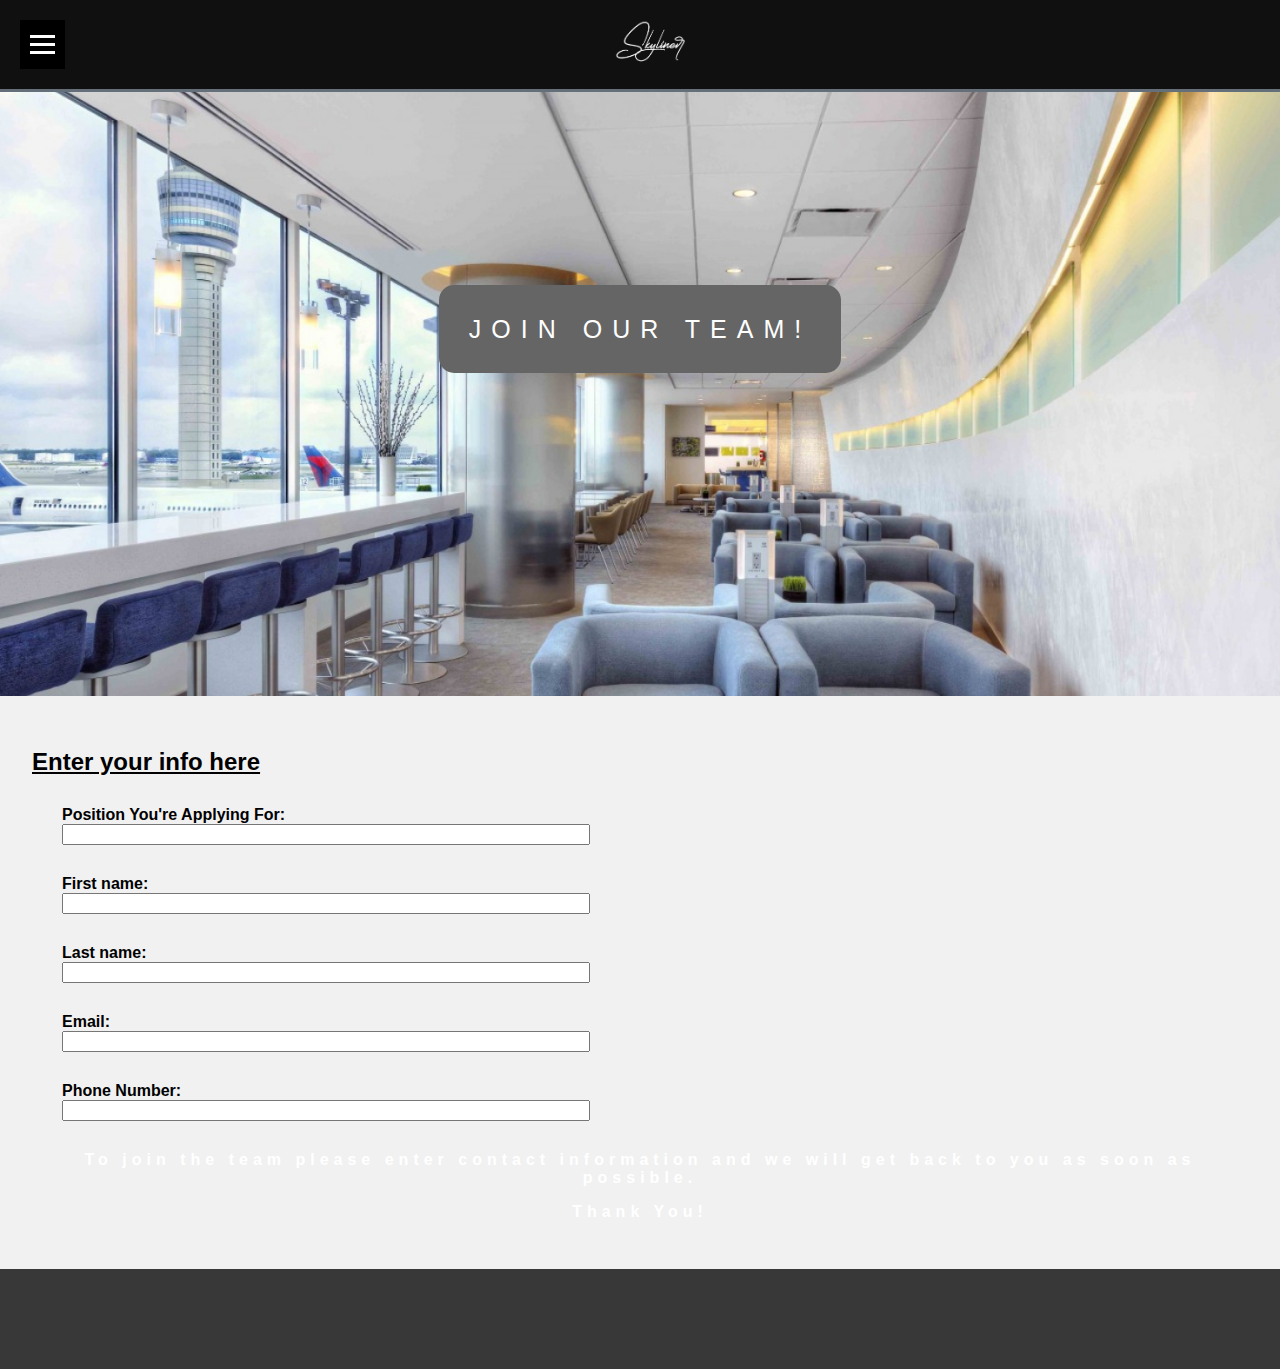
<file: FBLA Project - Skyliner/jobs.html>
<!DOCTYPE html>
  <html>
    <head>
      <title>Job Application</title>
        <meta name="viewport" content="width=device-width, initial-scale=1">
        <link rel = "stylesheet" type="text/css" href="Skyliner\stylesheet.css" />  
    </head>

    <body height = 1000px>
          

          <!--Navigation Bar-->
              <div id="navbar">
                <a href="#home"><button class="openbtn" onclick="openNav()">
              <div id="menuicon"></div>
              <div id="menuicon"></div>
              <div id="menuicon"></div>
                    </button>  </a>
                <div class="topnav-centered">
                  <a href="C:\Users\Teapot\Documents\My Web Sites\index.html" class="active"><img width=70px src="skylinerwhite.png"></a>
                </div>
              </div>

                <!--Careers-->
              <div style = "background-color:rgb(101, 111, 121); text-align: center; padding:10px; text-align: justify;">
                
              <br>
              <br>
              <br>
              <br>
                  
              </div>

              <div class = "jobParallax" style = "text-align: center; padding:2px; text-align: justify;"></div>

              <div class = "captionJobs">
                  <span class = "border"> JOIN OUR TEAM! </span>
                </div>
              </div>

                <!--Textbox input-->
              <div style= "padding: 2.5%;"class = formsInput >
                <h2 style = "text-decoration: underline;">Enter your info here </h2>
                  <form>
                      
                      <div style = "margin: 30px;" class = "forms">
                          <strong> Position You're Applying For:</strong><br>
                          <input style = "width: 45%" type="text" name="position"> 
                        </div>

                    <div style = "margin: 30px;" class="forms">
                        <strong>First name:</strong><br>
                        <input style = "width: 45%" type="text" name="firstname"><br>
                    </div>

                    <div style = "margin: 30px;" class = "forms" >
                        <strong> Last name: </strong><br>
                        <input style = "width: 45%" type="text" name="lastname"><br>
                    </div>

                    <div style = "margin: 30px;" class = "forms" >
                        <strong>Email:</strong> <br>
                        <input style = "width: 45%" type="email" name="email"> 
                    </div>

                    <div style = "margin: 30px;" class = "forms" >
                        <strong> Phone Number:</strong><br>
                        <input style = "width: 45%" type="text" name="Phone"> 
                      </div>

                  </form>

                <p class="text_style_jobs"><strong>To join the team please enter contact information 
                  and we will get back to you as soon as possible.</strong> </p>
                <p class = "text_style_jobs"><strong>Thank You!</strong></p>
              </div>

              <div style = "background-color: rgb(56, 56, 56); text-align: center; padding: 50px 80px; text-align: justify;"> 
                          
                </div>
             
              

          <!--Side Menu-->
              <div id="mySidepanel" class="sidepanel">
                <a href="javascript:void(0)" class="closebtn" onclick="closeNav()">&times;</a>
                <a href="C:\Users\Teapot\Documents\My Web Sites\index.html"><img height=15px; src=home.png> Home</a>
                <a href="C:\Users\Teapot\Documents\My Web Sites\tickets.html"><img height=15px; src=ticket.png> Tickets</a>
                <a href="C:\Users\Teapot\Documents\My Web Sites\jobs.html"><img height=15px; src=briefcase.png> Jobs</a>
                <a href="C:\Users\Teapot\Documents\My Web Sites\rewards.html"><img height=15px; src=debitcard.png> Rewards</a>
                <a href="C:\Users\Teapot\Documents\My Web Sites\social.html"><img height=15px; src=hashtag.png> Social</a>
              </div>

                <!--Special Effects-->
                <script>
                 
                  function openNav() {
                    document.getElementById("mySidepanel").style.width = "130px";
                  }
  
                  function closeNav() {
                    document.getElementById("mySidepanel").style.width = "0";
                  }
                  </script>
    </body>
  </html>
</file>
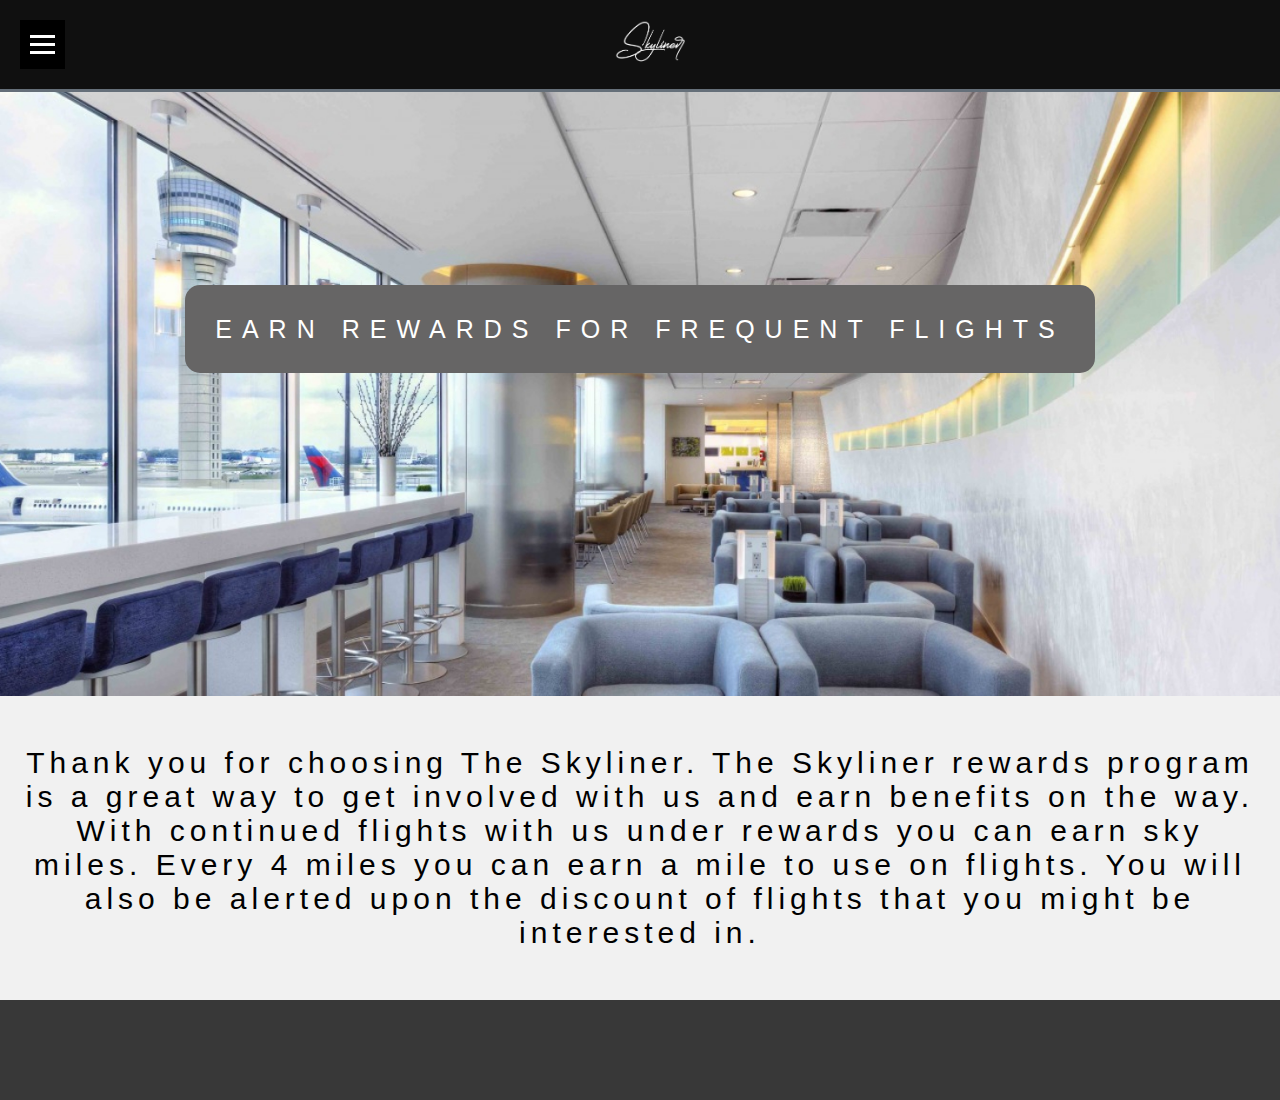
<file: FBLA Project - Skyliner/rewards.html>
<!DOCTYPE html>
  <html>
    <head>
      <title>Skymiles</title>
        <meta name="viewport" content="width=device-width, initial-scale=1">
        <link rel = "stylesheet" type="text/css" href="Skyliner\stylesheet.css" />  
    </head>

    <body>

          <!--Navigation Bar-->
          <div id="navbar">
              <a href="#home"><button class="openbtn" onclick="openNav()">
            <div id="menuicon"></div>
            <div id="menuicon"></div>
            <div id="menuicon"></div>
                  </button>  </a>
              <div class="topnav-centered">
                <a href="C:\Users\Teapot\Documents\My Web Sites\index.html" class="active"><img width=70px src="skylinerwhite.png"></a>
              </div>
            </div>

              <!--Careers-->
            <div style = "background-color:rgb(101, 111, 121); text-align: center; padding:10px; text-align: justify;">
              
            <br>
            <br>
            <br>
            <br>
                
            </div>

            <div class = "jobParallax" style = "text-align: center; padding:2px; text-align: justify;"></div>

            <div class = "captionJobs">
                <span class = "border"> EARN REWARDS FOR FREQUENT FLIGHTS </span>
              </div>
            </div>

              
            </div>

            <p style="color: black; font-size: 30px; padding: 20px;"class="text_style_jobs">Thank you for choosing The Skyliner. The Skyliner rewards program is a great 
              way to get involved with us and earn benefits on the way. With continued flights
               with us under rewards you can earn sky miles. Every 4 miles you can earn a 
               mile to use on flights. You will also be alerted upon the discount of flights 
               that you might be interested in.</p>

            <div style = "background-color: rgb(56, 56, 56); text-align: center; padding: 50px 80px; text-align: justify;"> 
                        
              </div>
           
            

        <!--Side Menu-->
            <div id="mySidepanel" class="sidepanel">
              <a href="javascript:void(0)" class="closebtn" onclick="closeNav()">&times;</a>
              <a href="C:\Users\Teapot\Documents\My Web Sites\index.html"><img height=15px; src=home.png> Home</a>
              <a href="C:\Users\Teapot\Documents\My Web Sites\tickets.html"><img height=15px; src=ticket.png> Tickets</a>
              <a href="C:\Users\Teapot\Documents\My Web Sites\jobs.html"><img height=15px; src=briefcase.png> Jobs</a>
              <a href="C:\Users\Teapot\Documents\My Web Sites\rewards.html"><img height=15px; src=debitcard.png> Rewards</a>
              <a href="C:\Users\Teapot\Documents\My Web Sites\social.html"><img height=15px; src=hashtag.png> Social</a>
            </div>

      
          <!--Special Effects-->
                <script>
                var prevScrollpos = window.pageYOffset;
                window.onscroll = function() {
                var currentScrollPos = window.pageYOffset;
                  if (prevScrollpos > currentScrollPos) {
                    document.getElementById("navbar").style.top = "0";
                  } else {
                    document.getElementById("navbar").style.top = "-70px";
                  }
                  prevScrollpos = currentScrollPos;
                }

                function openNav() {
                  document.getElementById("mySidepanel").style.width = "130px";
                }

                function closeNav() {
                  document.getElementById("mySidepanel").style.width = "0";
                }
                </script>

    </body>
  </html>
</file>
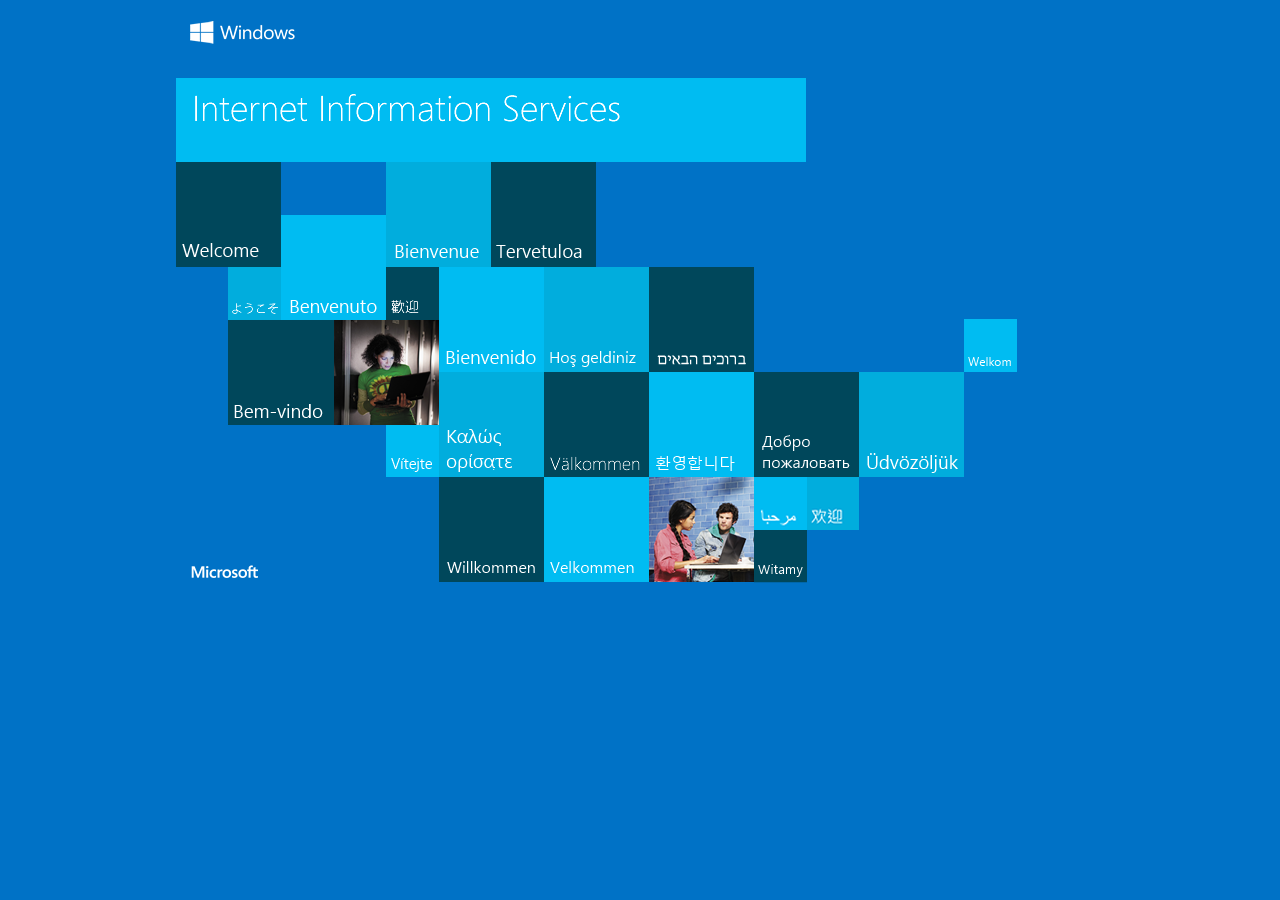
<file: FBLA Project - Skyliner/Skyliner/iisstart.htm>
<!DOCTYPE html PUBLIC "-//W3C//DTD XHTML 1.0 Strict//EN" "http://www.w3.org/TR/xhtml1/DTD/xhtml1-strict.dtd">
<html xmlns="http://www.w3.org/1999/xhtml">
<head>
<meta http-equiv="Content-Type" content="text/html; charset=iso-8859-1" />
<title>IIS Windows</title>
<style type="text/css">
<!--
body {
	color:#000000;
	background-color:#0072C6;
	margin:0;
}

#container {
	margin-left:auto;
	margin-right:auto;
	text-align:center;
	}

a img {
	border:none;
}

-->
</style>
</head>
<body>
<div id="container">
<a href="http://go.microsoft.com/fwlink/?linkid=66138&amp;clcid=0x409"><img src="iis.png" alt="IIS" width="960" height="600" /></a>
</div>
</body>
</html>
</file>
